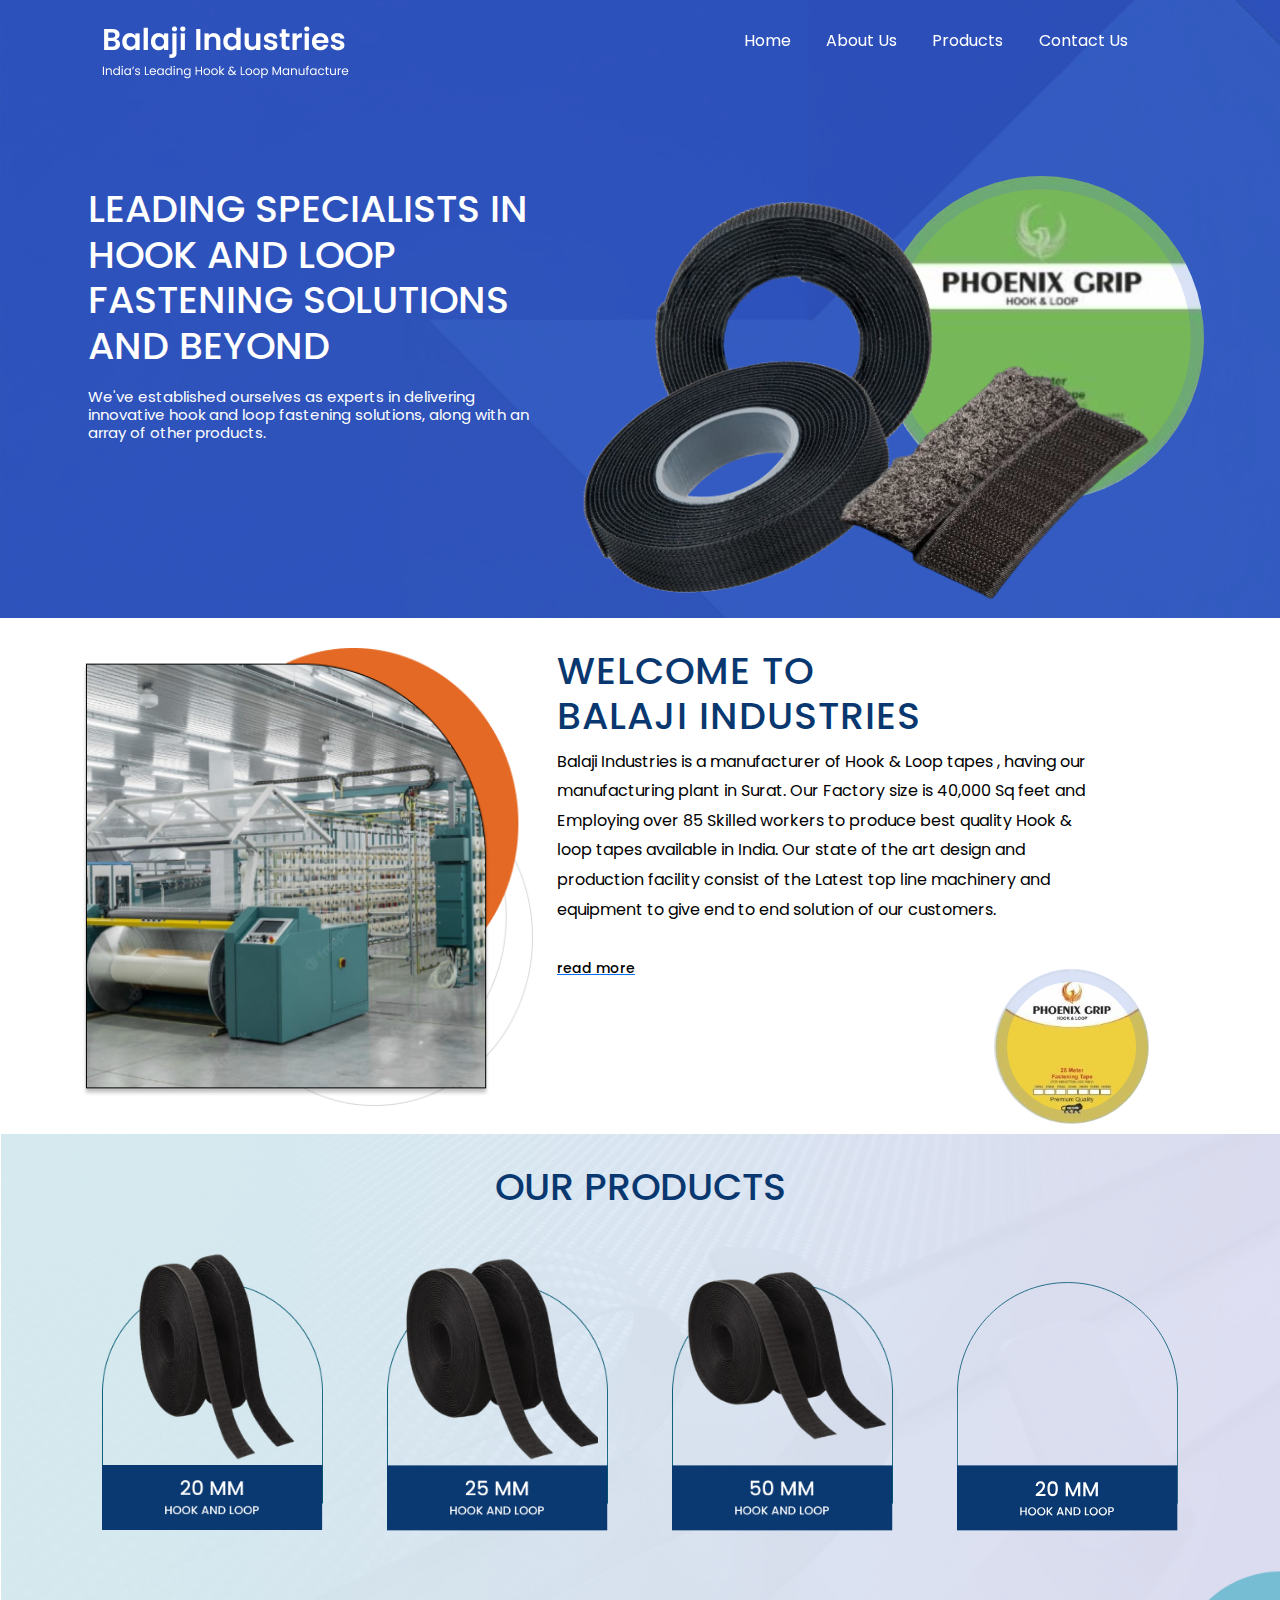
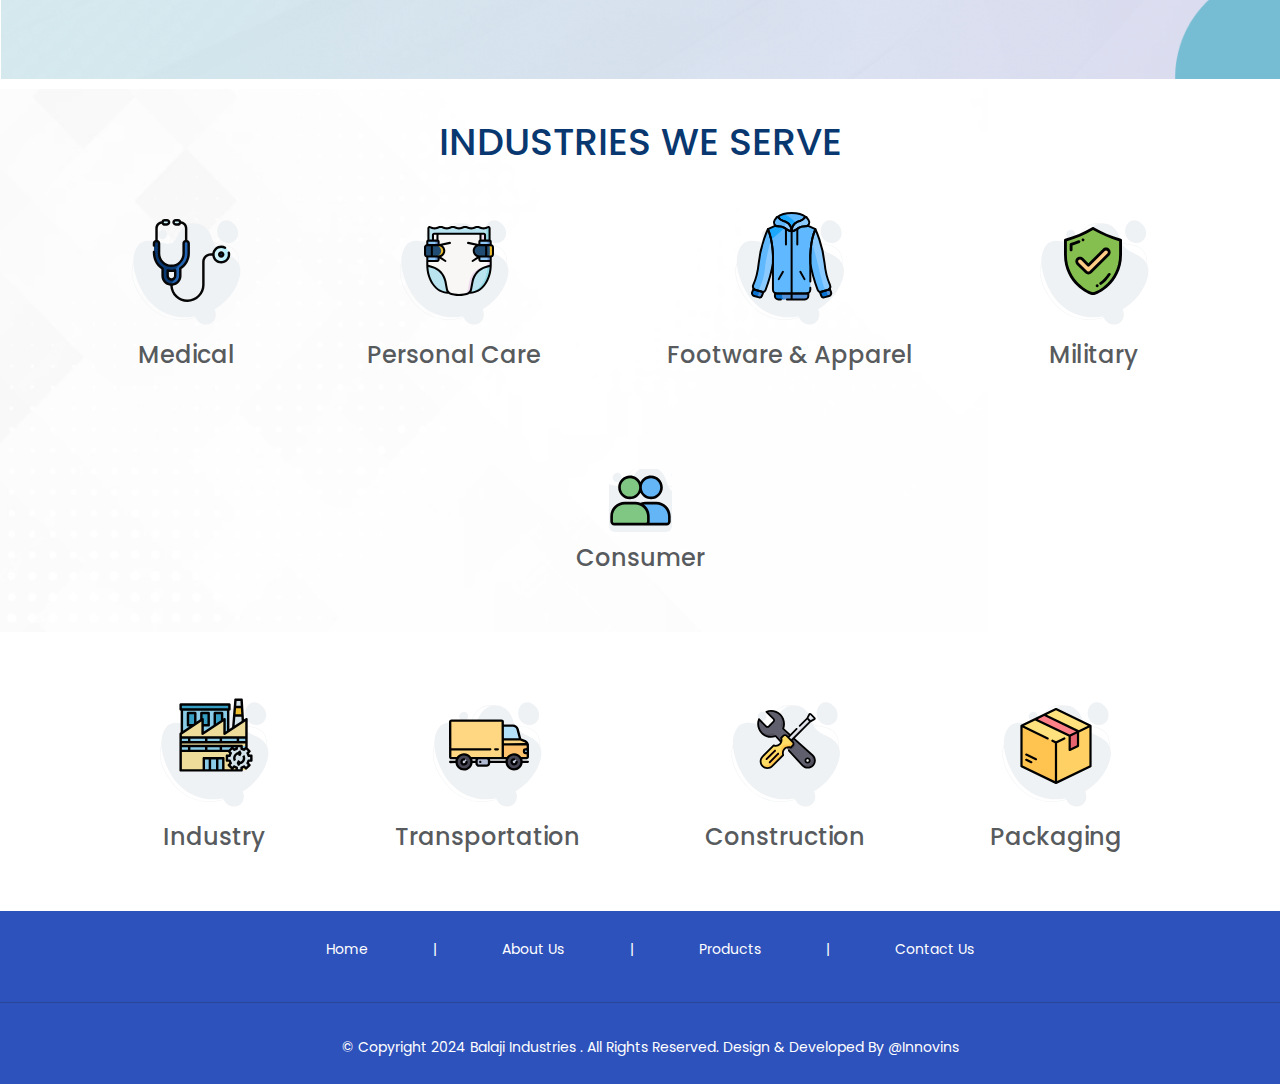
<file: index.html>
<!DOCTYPE html>
<html lang="en">
<head>
    <meta charset="UTF-8">
    <meta name="viewport" content="width=device-width, initial-scale=1.0">
    <title>balaji</title>
    <link rel="stylesheet" href="style.css">
    <link href="https://cdn.jsdelivr.net/npm/bootstrap@5.3.3/dist/css/bootstrap.min.css" rel="stylesheet" 
    integrity="sha384-QWTKZyjpPEjISv5WaRU9OFeRpok6YctnYmDr5pNlyT2bRjXh0JMhjY6hW+ALEwIH" crossorigin="anonymous">
    <script src="https://cdn.jsdelivr.net/npm/bootstrap@5.3.3/dist/js/bootstrap.bundle.min.js" 
    integrity="sha384-YvpcrYf0tY3lHB60NNkmXc5s9fDVZLESaAA55NDzOxhy9GkcIdslK1eN7N6jIeHz" crossorigin="anonymous"></script>
    <link rel="stylesheet" href="https://cdnjs.cloudflare.com/ajax/libs/font-awesome/6.5.2/css/all.min.css" integrity="sha512-SnH5WK+bZxgPHs44uWIX+LLJAJ9/2PkPKZ5QiAj6Ta86w+fsb2TkcmfRyVX3pBnMFcV7oQPJkl9QevSCWr3W6A==" 
    crossorigin="anonymous" referrerpolicy="no-referrer" />
    <link
    rel="stylesheet"
    href="https://cdnjs.cloudflare.com/ajax/libs/animate.css/4.1.1/animate.min.css"
  />
   
</head>
<body>

    <!-- navbar  starts -->
    <div class="hero">
        <nav>
            <div class="logo-section">
           <img class="logo"src="images/Frame 1.png" alt="">
          </div>
             <div class="topnav" id="myTopnav">
            <ul>
                <li>
                    <a href="index.html">home</a>
                </li>
                <li>
                    <a href="">about us</a>
                </li>
                <li>
                    <a href="product.html">products</a>
                </li>
                <li>
                    <a href="c.html">contact us</a>
                </li>
                <li>
                  <a href="javascript:void(0);" class="icon" onclick="myFunction()">
                 <i class="fa-solid fa-bars"></i>
                </a>
              </li>
            </ul>
          </div>
        </nav>
        <br><br>
        <div class="slogen">
            <div class="container">
                <div class="row">
                <div class="col-lg-5">
                    <h3 class="usp">
                        Leading Specialists in
                       Hook and Loop
                       Fastening Solutions
                      and Beyond
                     </h3>
                <h5 class=" animate__animated animate__slideInRight animate__slower">
                    We've established ourselves as experts in delivering innovative hook and loop fastening solutions, along with an array of other products.
                </h5>
             </div>
             <div class="col-lg-7">
                <img class="animate__animated animate__flash" src="images/maithilee-asseets/Group 31.svg" alt="">
             </div>
        </div> 
    </div> 
    </div>
    </div>

    <!-- navbar ends -->

    <!-- about starts -->
    <div class="about">
       <div class="container">
        <div class="row">
            <div class="col-xl-5 col-12">
            <img class="abt img-fluid"src="images/maithilee-asseets/about.png" alt="">
            </div>
            <div class="col-lg-6">
                <h3>
                    Welcome to <br>
                    balaji industries
                </h3>
                <P>
                    Balaji Industries is a manufacturer of Hook & Loop tapes , having our manufacturing plant in Surat. Our Factory size is 40,000 Sq feet and Employing over 85 Skilled workers to produce best 
                    quality Hook & loop tapes available in India. Our state of the art design
                     and production facility consist of the Latest top line machinery and equipment to give  end to end solution of our customers.
                </P>
                 <a href="product.html"><h5>read more</h5></a>
                <img class="batch" src="images/Ellipse 16.svg" alt="">
            </div>
        </div>
       </div>
    </div>
    <!-- about ends -->

    <!-- product section starts -->

     <div class="product">
        <div class="container">
            <div class="row">
                <div class="col-lg-12">
                    <h3>OUR PRODUCTS</h3>
                    <div class="row">
                    <div class="col-lg-3">
                    <img class="img-fluid" src="images/maithilee-asseets/Group 7.png" alt="">
                </div>
                <div class="col-lg-3">
                    <img class="img-fluid" src="images/maithilee-asseets/Group 17.png" alt="">
                </div>
                 <div class="col-lg-3">
                    <img class="img-fluid" src="images/maithilee-asseets/Group 18.png" alt="">
                </div>
                <div class="col-lg-3">
                    <img class="img-fluid" src="images/maithilee-asseets/Group 19.svg" alt="">
                </div>
                </div>
            </div>
            </div>
        </div>
    </div>

   <!-- product section ends -->

    <!-- med section starts -->

    <div class="med">

        <h3>Industries we serve</h3>
    
         <figure class="figure">
            <img src="images/maithilee-asseets/med_1.svg" class="figure-img img-fluid rounded" alt="...">
            <figcaption class="figure-caption">medical</figcaption>
          </figure>
    
          <figure class="figure">
            <img src="images/maithilee-asseets/med_2.svg" class="figure-img img-fluid rounded" alt="...">
            <figcaption class="figure-caption">Personal Care</figcaption>
          </figure>
    
          <figure class="figure">
            <img src="images/maithilee-asseets/med_3.svg" class="figure-img img-fluid rounded" alt="...">
            <figcaption class="figure-caption">footware & apparel</figcaption>
          </figure>
    
          <figure class="figure">
            <img src="images/maithilee-asseets/med_4.svg" class="figure-img img-fluid rounded" alt="...">
            <figcaption class="figure-caption">military</figcaption>
          </figure>
    
          <figure class="figure">
            <img src="images/maithilee-asseets/med_5.svg" class="figure-img img-fluid rounded" alt="...">
            <figcaption class="figure-caption">consumer</figcaption>
          </figure>
        </div> <br>
    
        <div class="figure-2">
        <figure class="figure f-2">
            <img src="images/maithilee-asseets/med_6.svg" class="figure-img img-fluid rounded" alt="...">
            <figcaption class="figure-caption">industry</figcaption>
          </figure>
    
          <figure class="figure f-2">
            <img src="images/maithilee-asseets/med_7.svg" class="figure-img img-fluid rounded" alt="...">
            <figcaption class="figure-caption">transportation</figcaption>
          </figure>
    
          <figure class="figure f-2">
            <img src="images/maithilee-asseets/med8.svg" class="figure-img img-fluid rounded" alt="...">
            <figcaption class="figure-caption">construction</figcaption>
          </figure>
    
          <figure class="figure f-2">
            <img src="images/maithilee-asseets/med_9.svg" class="figure-img img-fluid rounded" alt="...">
            <figcaption class="figure-caption">packaging</figcaption>
          </figure>
        </div>
    <!-- med section end -->

    <!-- footer starts -->

    <div class="footer ">
        <h4><a href="index.html">home</a></h4>
        <h4>|</h4>
        <h4><a href="">about us</a></h4>
        <h4>|</h4>
        <h4><a href="product.html">products</a></h4>
        <h4>|</h4>
        <h4><a href="c.html">contact us</a></h4>
        <br>
        <hr>


        <h4>© Copyright 2024 Balaji Industries . All rights reserved. Design & Developed by @Innovins</h4>
    </div> 
    <!-- footer ends -->

   
</body>
</html>

<script>
  function myFunction() {
  var x = document.getElementById("myTopnav");
  if (x.className === "topnav") {
    x.className += " responsive";
  } else {
    x.className = "topnav";
  }
}
</script>
</file>
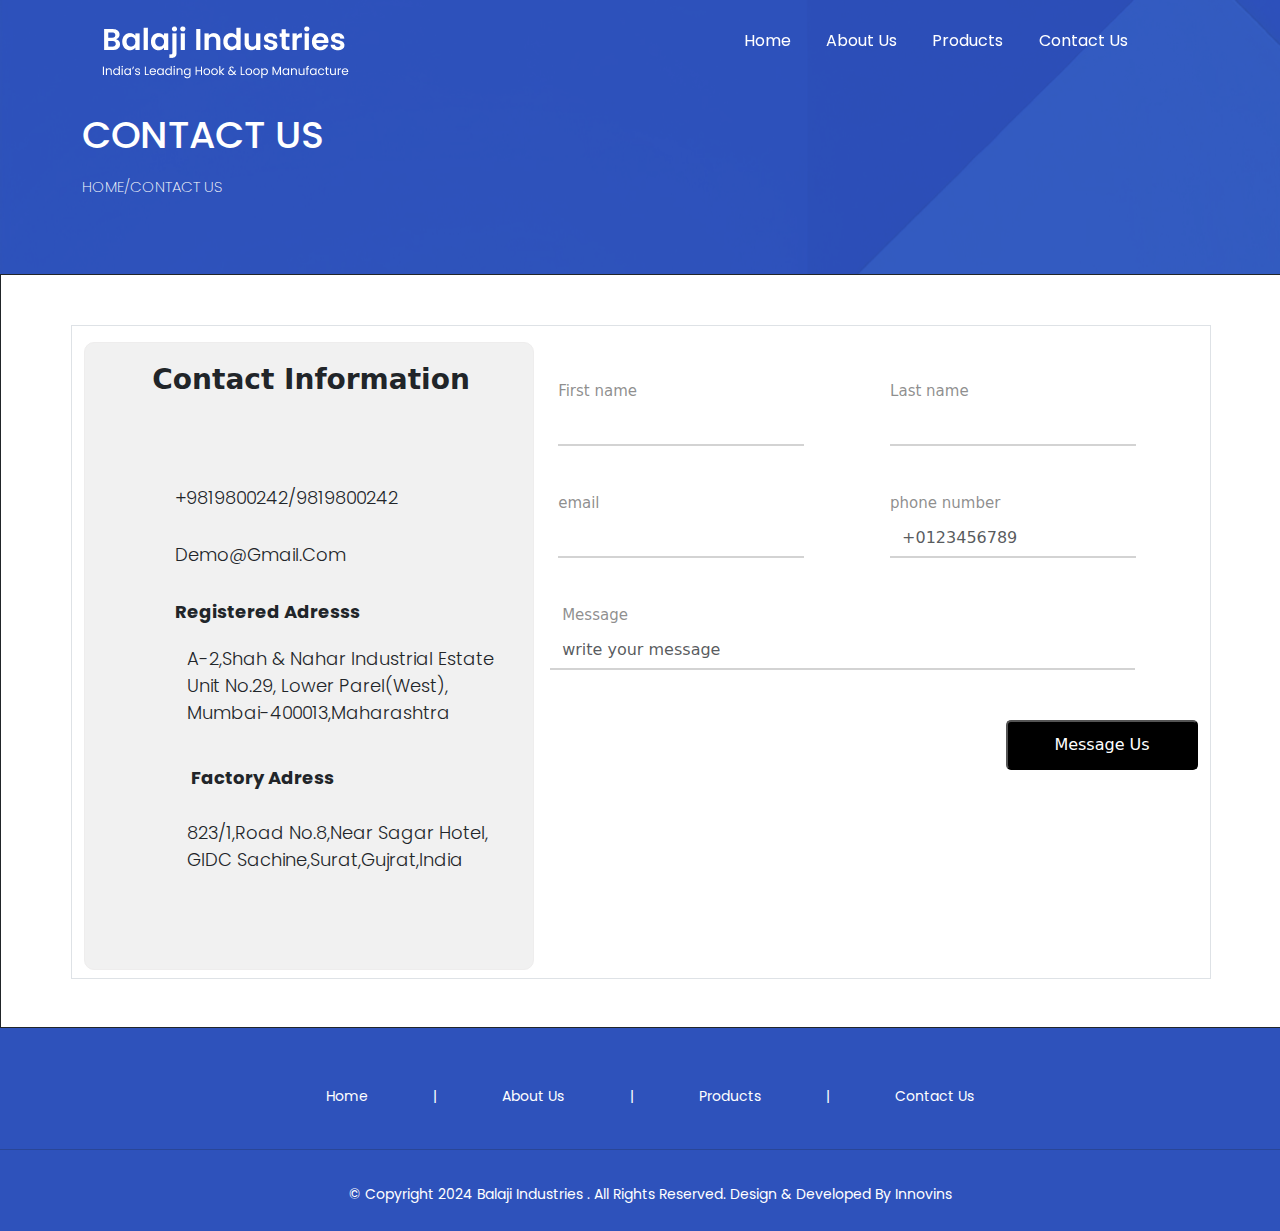
<file: c.html>
<!DOCTYPE html>
<html lang="en">
<head>
    <meta charset="UTF-8">
    <meta name="viewport" content="width=device-width, initial-scale=1.0">
    <title>contact</title>
    <link rel="stylesheet" href="https://cdnjs.cloudflare.com/ajax/libs/font-awesome/6.5.2/css/all.min.css" integrity="sha512-SnH5WK+bZxgPHs44uWIX+LLJAJ9/2PkPKZ5QiAj6Ta86w+fsb2TkcmfRyVX3pBnMFcV7oQPJkl9QevSCWr3W6A==" 
    crossorigin="anonymous" referrerpolicy="no-referrer" />
    <link href="https://cdn.jsdelivr.net/npm/bootstrap@5.3.3/dist/css/bootstrap.min.css" rel="stylesheet" 
    integrity="sha384-QWTKZyjpPEjISv5WaRU9OFeRpok6YctnYmDr5pNlyT2bRjXh0JMhjY6hW+ALEwIH" crossorigin="anonymous">
    <link rel="stylesheet" href="index.html">

</head>
<body>
    

     <!-- navbar  starts -->
     <div class="hero">
        <nav>
            <div class="logo-section">
            <img class="logo" src="images/Frame 1.png" alt="">
        </div>
        <div class="topnav" id="myTopnav">
            <ul>
                <li>
                    <a href="index.html">home</a>
                </li>
                <li>
                    <a href="">about us</a>
                </li>
                <li>
                    <a href="product.html">products</a>
                </li>
                <li>
                    <a href="c.html">contact us</a>
                </li>
                <li>
                    <a href="javascript:void(0);" class="icon" onclick="myFunction()">
                   <i class="fa-solid fa-bars"></i>
                  </a>
                </li>
            </ul>
        </div>
        </nav>
        <br><br>
        <div class="slogen">
            <div class="container">
                <div class="row">
                <div class="col-lg-6">
                    <h3 class="usp">
                        contact us
                     </h3>
                     <h5>
                        home/contact us
                     </h5>
                
             </div>
             
        </div> 
    </div> 
    </div>
    </div>

    <!-- navbar ends -->

    <!-- contact info starts -->

    <div class="contact-info pb-5">
        <div class="container border">
            <div class="row pt-2">
                <div class="col-lg-5 pt-2 pb-2">
                    <div class="c-col">
                    <h3 class="ps-1">contact information</h3>
                     <div class="info">
                    <i class="fa-solid fa-phone"><span>+9819800242/9819800242</span></i>
                    <i class="fa-solid fa-envelope"><span>demo@gmail.com</span></i>
                    <i class="fa-solid fa-location-dot title"><span>registered adresss</span></i>
                    <p>A-2,Shah & nahar industrial estate <br>unit no.29,
                        lower parel(west), <br>mumbai-400013,maharashtra</p>
                    <H4 class="title">
                    <span>factory adress</span></H4>
                    <p>823/1,Road No.8,Near sagar hotel,<br>
                        GIDC sachine,surat,gujrat,India
                    </p>
                </div>
                </div>
                </div>
                <!-- <div class="col-7">
                    <div class="form">
                        <h5>first name</h5>
                        <input type="text" name="" id="">
                    </div>
                    <div class="form">
                        <h5>last name</h5>
                        <input type="text" name="" id="">
                    </div>
               
                </div> -->
             <div class="col-lg-7 pt-5">
                <div class="row">
                    <div class="col form-right">
                        <h5 class="f-5">First name</h5>
                      <input type="text" class="form-control">
                      <h5 class="f-5 pt-5">email</h5>
                      <input type="text" class="form-control">
                      
                    </div>
                    <div class="col">
                        <h5 class="f-5">Last name</h5>
                      <input type="text" class="form-control">
                      <h5 class="f-5 pt-5">phone number</h5>
                      <input type="number" class="form-control" placeholder="+0123456789">
                      </div>
                      <div class="row ps-3 R-3">
                        <h5 class="f-5 pt-5">Message</h5>
                        <input type="text" class="form-control w-100%" placeholder="write your message">
                      </div>
                  </div>
                  <button class="btn-dark">Message Us</button>
                </div>
                
             </div>
            </div>
        </div>
    </div>


    <!-- contact info ends -->


     <!-- footer starts -->

     <div class="footer ">
        <h4><a href="index.html">home</a></h4>
        <h4>|</h4>
        <h4><a href="">about us</a></h4>
        <h4>|</h4>
        <h4><a href="product.html">products</a></h4>
        <h4>|</h4>
        <h4><a href="c.html">contact us</a></h4>
        <br>
        <hr>

        <h4>© Copyright 2024 Balaji Industries . All rights reserved. Design & Developed by Innovins</h4>
    </div> 
    <!-- footer ends -->
</body>
</html>

<script>
    function myFunction() {
    var x = document.getElementById("myTopnav");
    if (x.className === "topnav") {
      x.className += " responsive";
    } else {
      x.className = "topnav";
    }
  }
  </script>


<style>

@import url('https://fonts.googleapis.com/css2?family=Poppins:ital,wght@0,100;0,200;0,300;0,400;0,500;0,600;0,700;0,800;0,900;1,100;1,200;1,300;1,400;1,500;1,600;1,700;1,800;1,900&display=swap');


*{
    padding: 0;
    margin: 0;
    box-sizing: border-box;
    
}

.hero{
    background-image: url(images/maithilee-asseets/banner.png);
}
nav.logo{
    font-size: 30px;
    font-weight: bold;
    
}
nav h4{
    font-size: 12px;
    
}

nav{
    display: flex;
    align-items: center;
    justify-content: space-between;
    padding-top: 17px;
    padding-left: 8%;
    padding-right: 8%;
    position: fixed;
    background: url(images/maithilee-asseets/banner.png);
    background-attachment: fixed;
    width: 100%;
    top: 0;
    padding-bottom: 20px;
}

nav ul li{
    display: inline-block;
    list-style-type: none;
}

nav ul li a{
    list-style: none !important;
    text-decoration: none;
    padding: 10px 15px;
    font-size: 16px;
    color: #FFFFFF;
    font-family: "Poppins", sans-serif;
    font-weight: 400;
    font-style: normal;
    text-transform: capitalize;
}

.topnav i{
    display: none;
}

nav ul li a:hover{
    color:black;
    text-decoration: underline;
    font-weight:600px;
    background-color: #FFFFFF;
}
.slogen{
    /* padding-left:20px; */
    /* margin-left: 9%; */
    padding-top: 5%;
}

.slogen h3{
    font-size: 38px;
    color: #FFFFFF;
    /* font-weight: 200; */
    text-transform: uppercase;
    font-family: "Poppins", sans-serif;
    font-weight: 500;
    font-style: normal;
}

.slogen h5{
    padding-top: 12px;
    padding-bottom: 70px;
    color:#FFFFFF;
    font-size: 15px;
    font-family: "Poppins", sans-serif;
    font-weight: 200;
    font-style: normal;
    text-transform: uppercase;
    /* padding-left: 10px; */
}

/* navbar ends */

/* contact info starts */

.contact-info{
    text-align:center;
    border: 1px solid;
    width:100%;
    box-sizing: content-box;
    padding-top: 50px;
   background-color:white;
    
}

.contact-info h3{
    text-transform:capitalize;
    font-weight: bold;
    padding-top: 20px;
}

.c-col{
    background-color: rgb(241, 241, 241);
    border: 1px solid rgb(238, 237, 237);
    border-radius: 10px;
}

.info{
   display:inline-flex;
   flex-direction:column;
   text-align:start;
   padding-top: 50px;
   padding-bottom: 80px;
   }

.info span{
    padding-left: 50px;
    padding-top: 40px;
    font-size: 18px;
    font-family: "Poppins", sans-serif;
    font-weight: 300;
    font-style: normal;
    text-transform: capitalize;
}
.info i{
    padding-top: 30px;
}

.info p{
    padding-left: 62px;
    padding-top: 20px;
    font-size: 18px;
    font-family: "Poppins", sans-serif;
    font-weight: 300;
    font-style: normal;
    text-transform: capitalize;
}

.title span{
    font-weight: bold;
    text-transform: capitalize;
}
.info h4{
    padding-top: 20px;
    padding-left:16px;
    text-transform: capitalize;
}
/* contact info ends */

/* contact-right starts */

/* .form input{
    border: none;
    border-bottom: 2px solid lightgrey;
    width:100%
} */

.form-control{
    border: none;
    border-bottom: 2px solid lightgrey;
    width:80%;
    border-radius: 0;
}

.form{
    /* padding-top: 30px; */
    text-align:start;
    /* padding-left: 15px; */
   display:inline-block;
   justify-content:space-between !important;
   padding:30px 30px 30px 50px;
   margin-left: 10px;
   min-width: 100%;
}


.form h5{
    font-size: 14px;
    text-transform: capitalize;
    padding-left: 2px;
    text-align: left;
    color:rgba(128, 128, 128, 0.874);
    font-weight: 400;
   

}

.f-5{
    text-align: left;
    font-size: 15px;
    color:rgba(128, 128, 128, 0.874);
}

.R-3 input{
    width: 92%;
}

.contact-info button{
    background-color: black;
    margin-top: 50px;
    /* margin-right:80px; */
    text-align:center;
   float:right;
    width: 30%;
    height: 50px;
    color: #FFFFFF;
    border-radius: 5px;
    position: relative;
}



/* contact right ends */








/* footer starts */

.footer{
    padding-top: 40px;
    background-color: #2E52BB;
    text-align: center;
    
}

.footer h4{
    display: inline-block;
    padding: 20px 20px;
   text-align: center;
    font-size: 14px;
    font-style: normal;
    font-family: "Poppins", sans-serif;
    font-weight: 400;
    color: #FFFFFF;
    margin-left: 20px;
    text-transform: capitalize;
}
.footer h4 a{
    color:#FFFFFF;
    text-decoration: none;
}



@media screen and (min-width:300px) and (max-width:576px){

.hero{
    width: 100%;
}

nav

.logo-section{
 /* margin-left: 50px !important; */
 display: block;
 margin-right: auto;
 margin-left: auto;
 width: 50%;
 padding-left:15px;
 }

 .topnav ul li a{
    display: none;
 }


 .slogen{
    margin-top: 40px;
 }
 .slogen h3{
    text-align: center !important;
    margin-left: auto;
    font-size:25px;
 }

 .slogen h5{
    text-align: center;
 }


 .footer h4{
    padding: 20px 0px !important;
    text-align: center;
 }

 .topnav a:not(:first-child){
    display: none;}
   .topnav li a.icon {
     float:right;
     display: block;
   }


   .topnav.responsive {position: relative;}
  .topnav.responsive a.icon {
    position: absolute;
    right: 0;
    top: 0;
  }
  .topnav.responsive a {
    float: none;
    display: block;
    text-align:center;
  }


 .topnav ul a i{
    color: #FFFFFF;
    display: block;
   margin-right: 0;
 }

 .contact-info button{
   margin-left: auto;
   margin-right: auto;
   display: block;
   float:inline-start;
 }

 .contact-info .container:{
    border: none !important;
 }
}



</style>
</file>
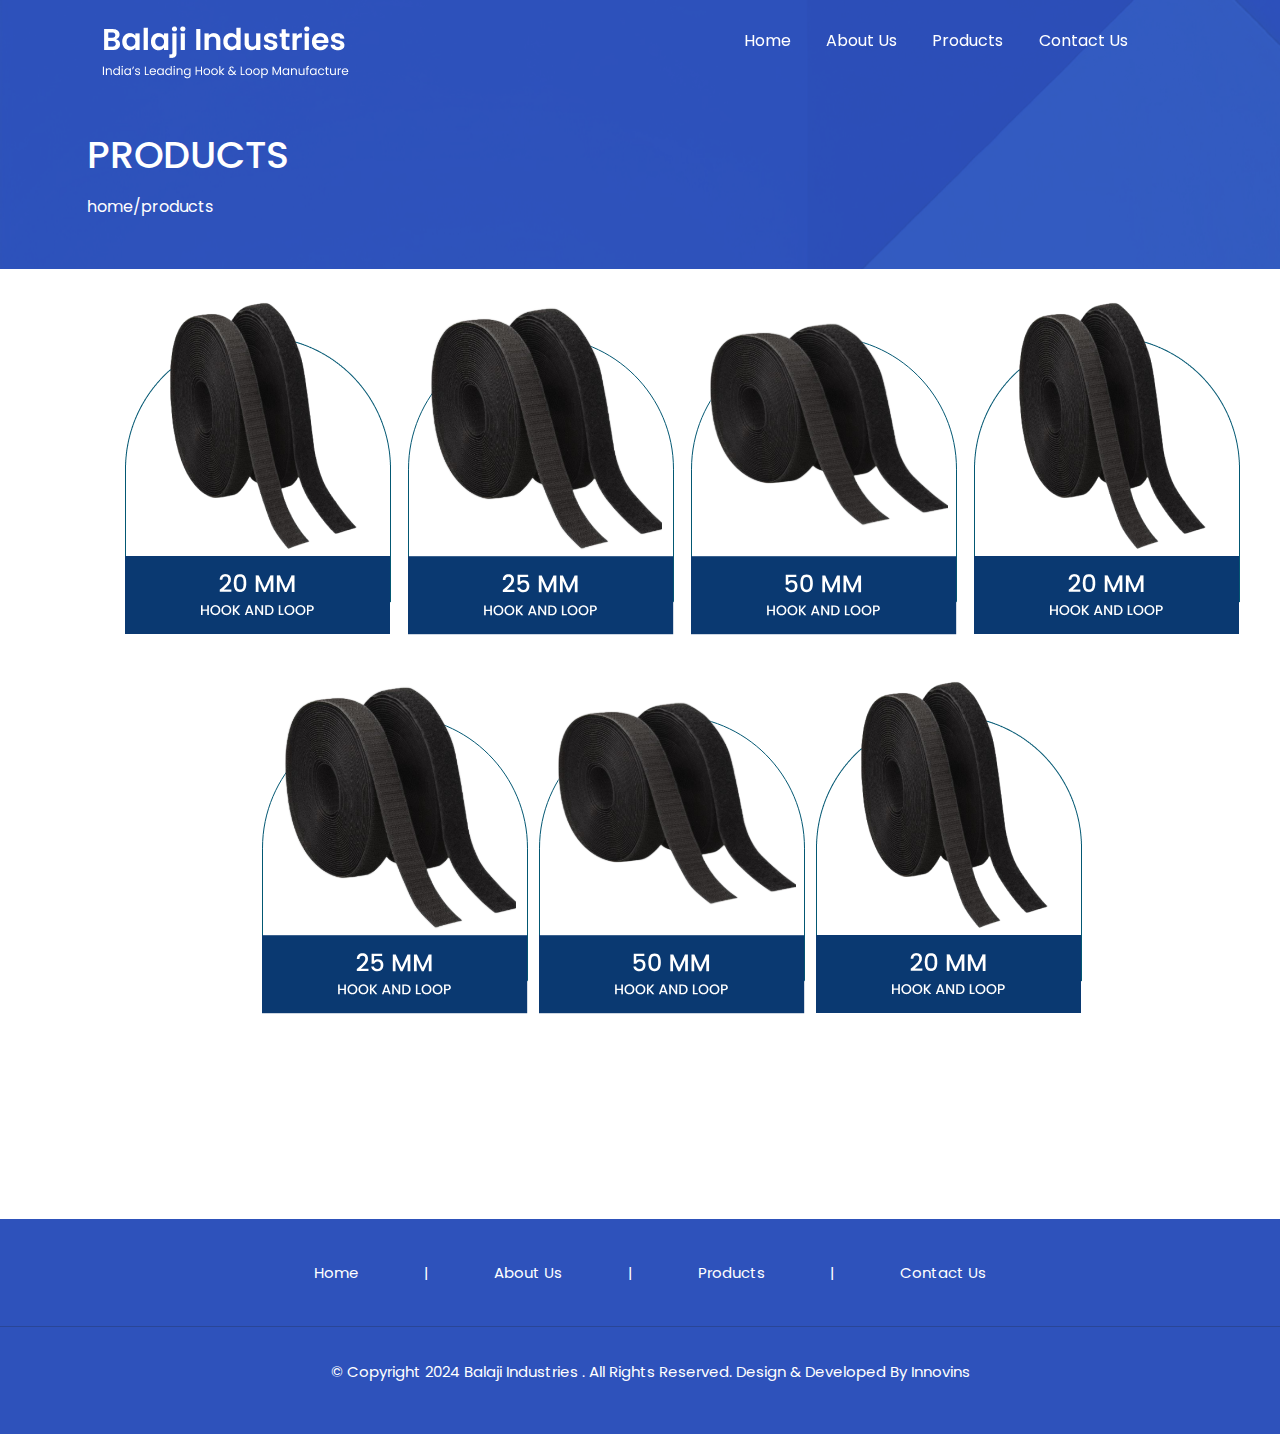
<file: product.html>
<!DOCTYPE html>
<html lang="en">
<head>
    <meta charset="UTF-8">
    <meta name="viewport" content="width=device-width, initial-scale=1.0">
    <title>product</title>
    <link rel="stylesheet" href="https://cdnjs.cloudflare.com/ajax/libs/font-awesome/6.5.2/css/all.min.css" integrity="sha512-SnH5WK+bZxgPHs44uWIX+LLJAJ9/2PkPKZ5QiAj6Ta86w+fsb2TkcmfRyVX3pBnMFcV7oQPJkl9QevSCWr3W6A==" 
    crossorigin="anonymous" referrerpolicy="no-referrer" />
    <link href="https://cdn.jsdelivr.net/npm/bootstrap@5.3.3/dist/css/bootstrap.min.css" rel="stylesheet" 
    integrity="sha384-QWTKZyjpPEjISv5WaRU9OFeRpok6YctnYmDr5pNlyT2bRjXh0JMhjY6hW+ALEwIH" crossorigin="anonymous">
</head>
<body>
    
     <!-- navbar  starts -->
     <div class="hero">
        <nav>
            <div class="logo-section">
            <img class=" logo" src="images/Frame 1.png" alt="">
        </div>
         <div class="topnav" id="myTopnav">
            <ul>
                <li>
                    <a href="index.html">home</a>
                </li>
                <li>
                    <a href="">about us</a>
                </li>
                <li>
                    <a href="product.html">products</a>
                </li>
                <li>
                    <a href="c.html">contact us</a>
                </li>
                <li>
                    <a href="javascript:void(0);" class="icon" onclick="myFunction()">
                   <i class="fa-solid fa-bars"></i>
                  </a>
                </li>
            </ul>
        </div>
        </nav>
        <br><br>
        <div class="slogen">
            <div class="container">
                <div class="row">
                <div class="col-lg-6">
                    <h3 class="usp">
                        products
                     </h3>
                     <h5>
                        home/products
                     </h5>
                </div>
             </div> 
    </div> 
    </div>
    </div>

    <!-- navbar ends -->

    <!-- product starts -->

    <div class="product">
        <div class="container ps-3 pe-3">
            <div class="row">
                <div class="col-lg-3">
                    <img src="images/maithilee-asseets/Group 7.png" alt="">
                </div>
                <div class="col-lg-3">
                    <img src="images/Group 17.svg" alt="">
                </div>
                <div class="col-lg-3">
                    <img src="images/Group 18.svg" alt="">
                </div>
                
                <div class="col-lg-3">
                    <div class="pr-4">
                    <img src="images/maithilee-asseets/Group 7.png" alt="" >
                
                </div>
            </div>
         <div class="row R-2 justify-content-center">
            <div class="col-lg-3">
                <img class="" src="images/Group 17.svg" alt="">
            </div>
            <div class="col-lg-3">
                <img class="" src="images/Group 18.svg" alt="">
            </div>
            <div class="col-lg-3">
                <img class="" src="images/maithilee-asseets/Group 7.png" alt="">
            </div>
         </div>
        </div>
        </div>
    </div>

    <!-- footer starts -->

    <div class="footer ">
        <h4><a href="index.html">home</a></h4>
        <h4>|</h4>
        <h4><a href="">about us</a></h4>
        <h4>|</h4>
        <h4><a href="product.html">products</a></h4>
        <h4>|</h4>
        <h4><a href="c.html">contact us</a></h4>
        <br>
        <hr>

        <h4>© Copyright 2024 Balaji Industries . All rights reserved. Design & Developed by Innovins</h4>
    </div> 
    <!-- footer ends -->
</body>
</body>
</html>


<script>
    function myFunction() {
    var x = document.getElementById("myTopnav");
    if (x.className === "topnav") {
      x.className += " responsive";
    } else {
      x.className = "topnav";
    }
  }
  </script>

<style>

@import url('https://fonts.googleapis.com/css2?family=Poppins:ital,wght@0,100;0,200;0,300;0,400;0,500;0,600;0,700;0,800;0,900;1,100;1,200;1,300;1,400;1,500;1,600;1,700;1,800;1,900&display=swap');

    *{
    padding: 0;
    margin: 0;
    box-sizing: border-box;
    
}

.hero{
    background-image: url(images/maithilee-asseets/banner.png);
   
}
nav.logo{
    font-size: 30px;
    font-weight: bold;
    }

/* .logo-section{
   padding-left: 23px;
} */

nav h4{
    font-size: 12px;
    
}

nav{
    display: flex;
    align-items: center;
    justify-content: space-between;
    padding-top: 17px;
    padding-left: 8%;
    padding-right: 8%;
    position: fixed;
    background: url(images/maithilee-asseets/banner.png);
    background-attachment: fixed;
    width: 100%;
    top: 0;
    padding-bottom: 20px;
}

nav ul li{
    display: inline-block;
    list-style-type: none;
}

nav ul li a{
    list-style: none !important;
    text-decoration: none;
    padding: 10px 15px;
    font-size: 16px;
    color: #FFFFFF;
    font-family: "Poppins", sans-serif;
    font-weight: 400;
     font-style: normal;
     text-transform: capitalize;

}

.topnav li i{
    display: none;
}

nav ul li a:hover{
    color:black;
    text-decoration: underline;
    font-weight:600px;
    background-color: #FFFFFF;
}
.slogen{
    padding-left:9px;
    /* margin-left: 5%; */
    padding-top:5%;
}

.slogen h3{
    font-size: 38px;
    color: #FFFFFF;
    /* font-weight: 200; */
    text-transform: uppercase;
    font-family: "Poppins", sans-serif;
  font-weight: 500;
  font-style: normal;
  padding-top: 20px;
}

.slogen h5{
    padding-top:11px;
    padding-bottom: 45px;
    color:#FFFFFF;
    font-size: 16px;
    font-family: "Poppins", sans-serif;
    font-weight: 400;
    font-style: normal;
}

/* navbar ends */

.product img{
    padding: 13px 15%;
    min-width: 100%;
}

.R-2{
    /* padding:13px 30px !important; */
   min-width:100%;
}

/* PRODUCT ENDS */

/* footer starts */

.footer{
    padding-top: 25px;
    background-color: #2E52BB;
    text-align: center;
    margin-top: 15%;
    padding-bottom: 25px;
    
}

.footer h4{
    display: inline-block;
    padding: 20px 20px;
   text-align: center;
    font-size: 15px;
    font-style: normal;
    font-family: "Poppins", sans-serif;
    font-weight: 400;
    color: #FFFFFF;
    margin-left: 20px;
    text-transform: capitalize;
}

.footer h4 a{
    color:#FFFFFF;
    text-decoration: none;
}

@media screen and (min-width:300px) and (max-width:576px){

.hero{
    width: 100%;
}

/* nav{
    padding: 10px 0px;
} */

.logo-section{
 /* margin-left: 50px !important; */
 display: block;
 margin-right: auto;
 margin-left: auto;
 width: 50%;
 padding-left: 15px;
 }

 .topnav ul li a{
    display: none;
 }

 .slogen{
    margin-top: 30px;
 }

 .slogen h3{
    text-align: center !important;
    font-size: 25px;
 }

 .slogen h5{
    text-align: center;
 }

 .R-2{
    padding:0;
    min-width:100%;
    margin: 0%;
 }

 .footer h4{
    padding: 20px 0px !important;
    text-align: center;
 }

 .topnav a:not(:first-child){
    display: none;}
   .topnav li a.icon {
     float:right;
     display: block;
   }


   .topnav.responsive {position: relative;}
  .topnav.responsive a.icon {
    position: absolute;
    right: 0;
    top: 0;
  }
  .topnav.responsive a {
    float: none;
    display: block;
    text-align:center;
  }


 .topnav ul a i{
    color: #FFFFFF;
    display: block;
   margin-right: 0;
 }
}

</style>
</file>
<file: style.css>
@import url('https://fonts.googleapis.com/css2?family=Poppins:ital,wght@0,100;0,200;0,300;0,400;0,500;0,600;0,700;0,800;0,900;1,100;1,200;1,300;1,400;1,500;1,600;1,700;1,800;1,900&display=swap');



*{
    padding: 0;
    margin: 0;
    box-sizing: border-box;
    
}

.hero{
    background-image: url(images/maithilee-asseets/banner.png);
}
/* nav.logo{
    font-size: 30px;
    font-weight: bold;
} */

nav h4{
    font-size: 12px;
    
}

nav{
    display: flex;
    align-items: center;
    justify-content: space-between;
    padding-top: 17px;
    padding-left: 8%;
    padding-right: 8%;
    position: fixed;
    background: url(images/maithilee-asseets/banner.png);
    background-attachment: fixed;
    width: 100%;
    top: 0;
    padding-bottom: 20px;
}
 
.topnav i{
    display: none;
    color: #FFFFFF;
}

.topnav{
    overflow: hidden;
}

.topnav  li{
    display: inline-block;
    list-style-type: none;
  
}

.topnav ul li a{
    list-style: none !important;
    text-decoration: none;
    padding: 10px 15px;
    font-size: 16px;
    color: #FFFFFF;
    font-family: "Poppins", sans-serif;
  font-weight: 400;
  font-style: normal;
  text-transform: capitalize;
}
.topnav ul li a:hover{
    color:black;
    text-decoration: underline;
    font-weight:600px;
    background-color: #FFFFFF;
}

/* .topnav li i{
    display: none;
} */


.slogen{
    padding-left:12px;
    /* margin-left: 5%; */
    padding-top:10%;

}

.slogen h3{
    font-size: 38px;
    color: #FFFFFF;
    /* font-weight: 200; */
    text-transform: uppercase;
    font-family: "Poppins", sans-serif;
  font-weight: 500;
  font-style: normal;
  padding-top: 10px;
}

.slogen img{
    min-width:100%;
}

.slogen h5{
    padding-top: 12px;
    padding-bottom: 45px;
    color:#FFFFFF;
    font-size: 15px;
    font-family: "Poppins", sans-serif;
    font-weight: 400;
    font-style: normal;
    /* line-break:anywhere;
    padding-right; */
    animation-duration: 20s;
    animation-delay:2s;
    animation-name:abc;
}

@keyframes abc{
        left:200px; top:0px;
}
/* navbar ends */

/* about :start */

.about{
    padding-top: 30px;
   
}

.about h3{
    font-size: 38px;
    font-family: "Poppins", sans-serif;
    font-weight: 500;
    font-style: normal;
    color: #093870;
    letter-spacing: 1px;
    text-transform: uppercase;
}

.about .abt{
    width: 451px;
    height: 458px;
}

.about p{
    font-size: 16px;
    font-family: "Poppins", sans-serif;
    font-weight: 400;
    font-style: normal;
    color: #000000;
    line-height: 185%;

}

.about h5{
    font-size: 14px;
    font-style: normal;
    font-family: "Poppins", sans-serif;
    font-weight: 500;
    color: #000000;
    padding-top: 20px;
}

.batch{
    padding-left: 80% !important;
    margin-top: -3%;
    
}

.abt{
    min-width:100%;
}
/* about ends */

/* product starts */

.product{
    background-image: url(images/maithilee-asseets/product_bg.png);
    background-size:cover;
    background-repeat: no-repeat;
    background-position:1px;
    /* height: 60vh; */
    margin-top: 10px;
    margin-bottom: 10px;
    padding-bottom: 10%;
    padding-top: 20px; */
    /* height: 80vh; */
    /* width: 100%; */
    /* min-width:100%; */
}

.product h3{
    text-align: center;
    font-size: 38px;
    font-style: normal;
    font-family: "Poppins", sans-serif;
    font-weight: 500;
    color: #093870;
    padding-top: 10px;
}

.product img{
  /* position: relative; */
  padding: 20px 20px;
  min-width:100%;
}


/* product ends */


/* med starts */

.med{
    padding-top: 30px;
    background-image: url(images/maithilee-asseets/med-bg.png);
    background-size: cover;
    text-align: center;
}

.med h3{
    font-size: 38px;
    font-style: normal;
    font-family: "Poppins", sans-serif;
    font-weight: 500;
    color: #093870;
    text-transform: uppercase;
}

.figure{
        padding: 40px 60px;
    }

    .figure-2{
       padding-left: 50px%;
       text-align: center;
    }

    .figure-caption{
        font-size: 24px !important;
        font-style: normal;
        font-family: "Poppins", sans-serif;
        font-weight: 500;
        color:#000000;
        text-transform: capitalize;
    }
/* med ends */


/* footer starts */

.footer{
    padding-top: 10px;
    background-color: #2E52BB;
    text-align: center;
}

.footer h4{
    display: inline-block;
    padding: 20px 20px;
    text-align: center;
    font-size: 14px;
    font-style: normal;
    font-family: "Poppins", sans-serif;
    font-weight: 400;
    color: #FFFFFF;
    margin-left: 20px;
    text-transform: capitalize;
}

.footer h4 a{
    color:#FFFFFF;
    text-decoration: none;
}

/* footer ends */

@media screen and (min-width:300px) and (max-width:576px){

    .hero{
        width: 100%;
    }
   .logo-section {
     display: block;
     margin-left: auto;
     margin-right: auto;
     width: 50%;
     position:relative;
     padding-left: 15px;
     }
    
    nav ul li a{
        font-size: 12px;
        text-align:center;
        display: none;
    }
    .slogen img{
       display: none;
    }

    .slogen h3{
        text-align:center;
        font-size:17px;
        width:100%;
        margin: auto;
        display: block;
    }

    .slogen h5{
        font-size: 12px;
        text-align: center;
        margin: auto;
        min-width: 100%;
        animation-delay:3s;
    }

    .batch{
        display: none;
    }

    .product{
        /* height: 80vh; */
    }

    .product img{
        align-items: center;
        /* margin-left: 50px; */
        width:200px;
        height:100%;
    }

    .about h3{
        text-align: center;
        font-size: 25px;
    }
    .about p{
        text-align:justify;
        width: 100%;
    }
   .abt{
         justify-content: center;
   }

   .about a{
    text-align: center;
    text-decoration: none;
    text-transform: capitalize;
   }

   .footer h4{
    padding: 20px 0px;
    /* position:relative; */
   }


   .topnav a:not(:first-child){
    display: none;}
   .topnav li a.icon {
     float:right;
     display: block;
   }


   .topnav.responsive {position: relative;}
  .topnav.responsive a.icon {
    position: absolute;
    right: 0;
    top: 0;
  }
  .topnav.responsive a {
    float: none;
    display: block;
    text-align:center;
  }


 .topnav ul a i{
    color: #FFFFFF;
    display: block;
    margin-right: 0;
 }
}
</file>
